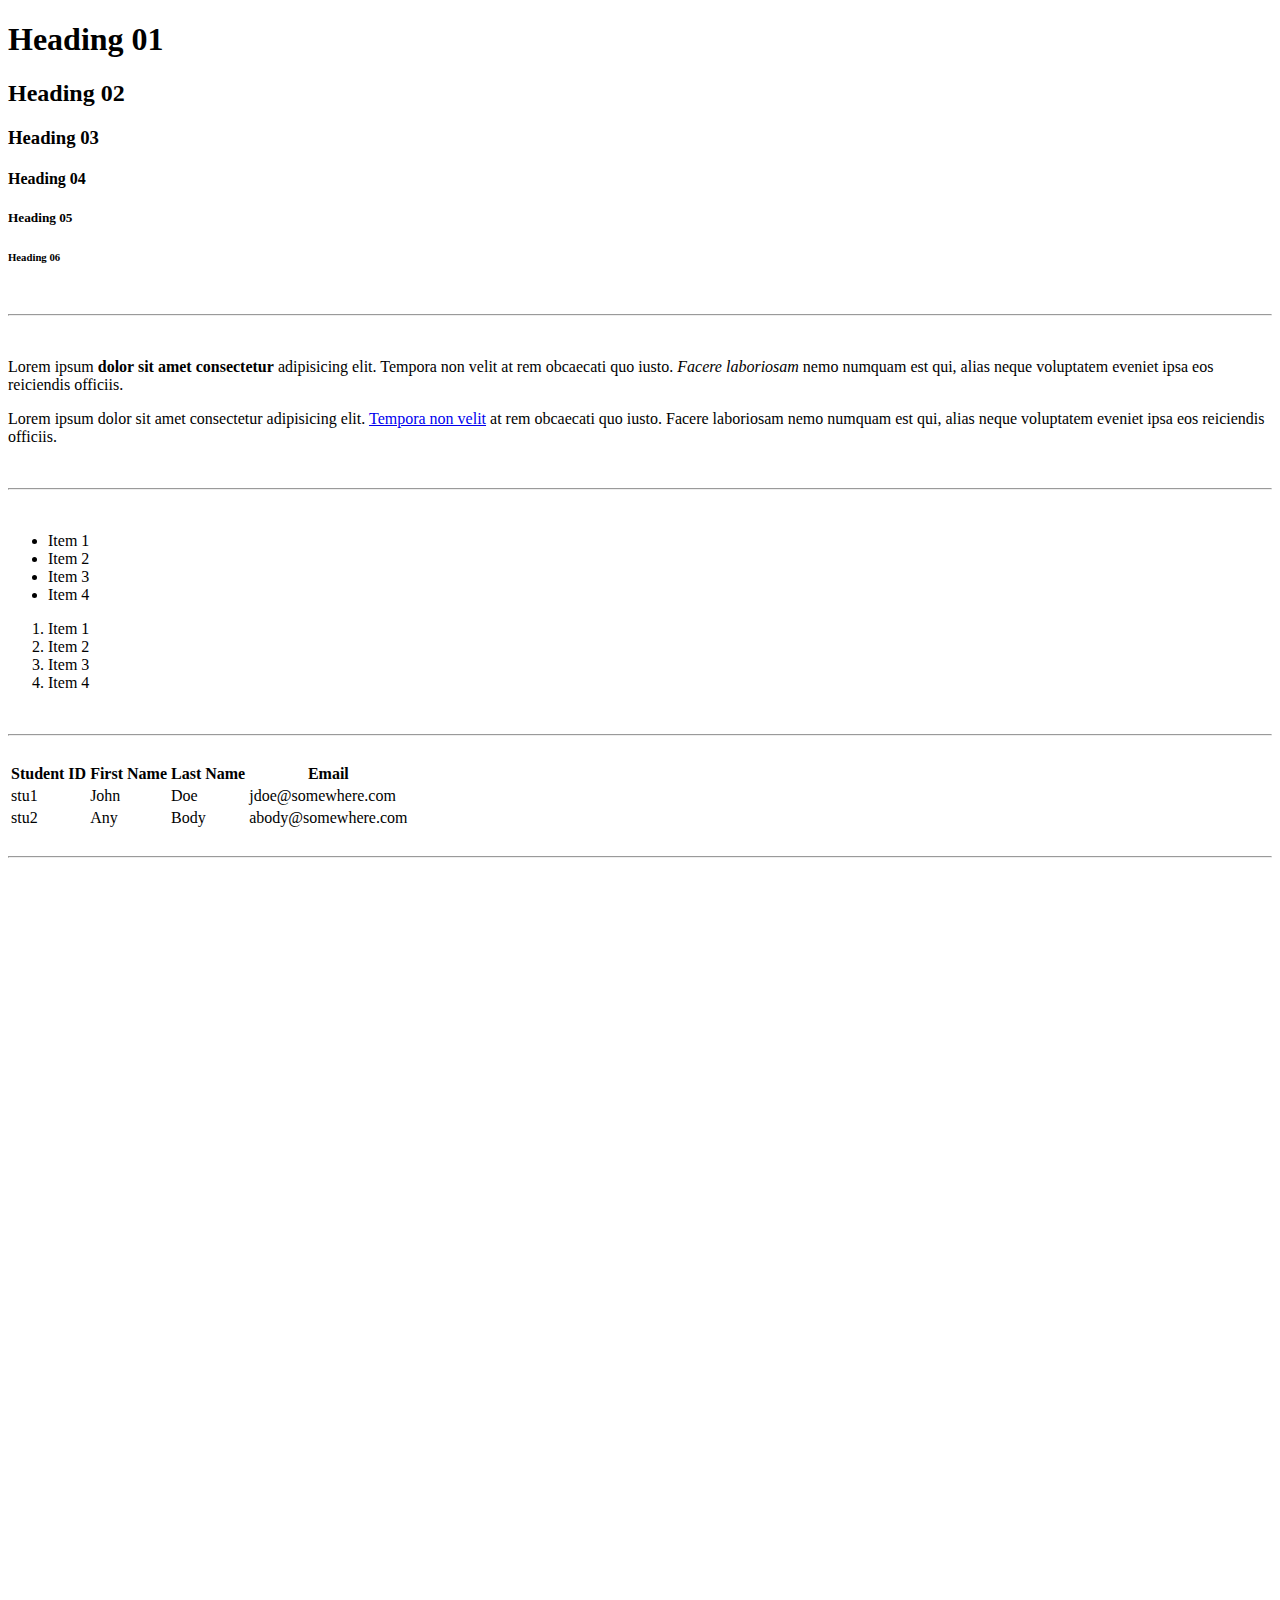
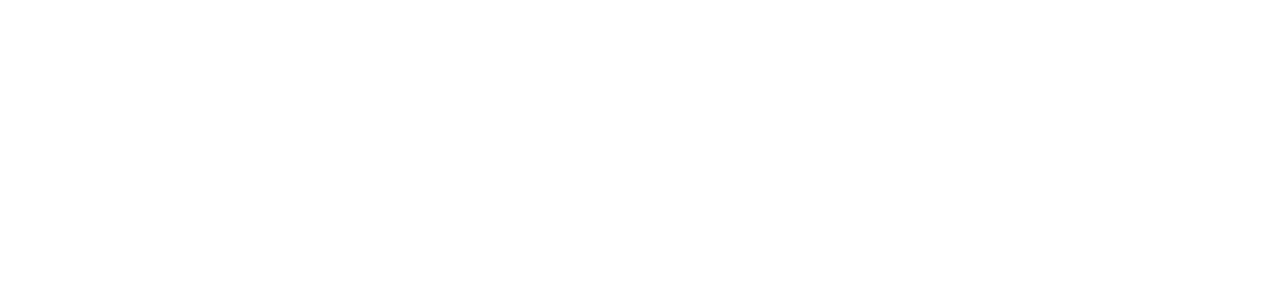
<file: classEx02a.html>
<!DOCTYPE html>
<html lang="en">
    <head>
        <title>Class Exercise 02a</title>
        <style></style>
        <link>
        <script></script>
    </head>

    <body>
        <!--  Headings  -->

        <h1>Heading 01</h1>
        <h2>Heading 02</h2>
        <h3>Heading 03</h3>
        <h4>Heading 04</h4>
        <h5>Heading 05</h5>
        <h6>Heading 06</h6>

        <br>
        <hr>
        <br>

        <!--  Paragraphs  -->

        <p>Lorem ipsum <strong>dolor sit amet consectetur</strong> adipisicing elit. Tempora non velit at rem obcaecati quo iusto. <em>Facere laboriosam</em> nemo numquam est qui, alias neque voluptatem eveniet ipsa eos reiciendis officiis.</p>

        <p>Lorem ipsum dolor sit amet consectetur adipisicing elit. <a href="https://3Dtotal.com" target="_blank">Tempora non velit</a> at rem obcaecati quo iusto. Facere laboriosam nemo numquam est qui, alias neque voluptatem eveniet ipsa eos reiciendis officiis.</p>

        <br>
        <hr>
        <br>

        <!--  Lists  -->

        <ul> <!-- un-ordered lists-->
            <li>Item 1</li>
            <li>Item 2</li>
            <li>Item 3</li>
            <li>Item 4</li>
        </ul>

        <ol> <!-- ordered lists-->
            <li>Item 1</li>
            <li>Item 2</li>
            <li>Item 3</li>
            <li>Item 4</li>
        </ol>

        <br>
        <hr>
        <br>

        <!--  Tables  -->

        <table>
            <thead>
                <tr>
                    <th>Student ID</th>
                    <th>First Name</th>
                    <th>Last Name</th>
                    <th>Email</th>
                </tr>
            </thead>
            <tbody>
                <tr>
                    <td>stu1</td>
                    <td>John</td>
                    <td>Doe</td>
                    <td>jdoe@somewhere.com</td>
                </tr>
                <tr>
                    <td>stu2</td>
                    <td>Any</td>
                    <td>Body</td>
                    <td>abody@somewhere.com</td>
                </tr>
                
            </tbody>
        </table>

        <br>
        <hr>
        <br>


    <div style="margin-top: 1000px;"></div>
    </body>
</html>
</file>
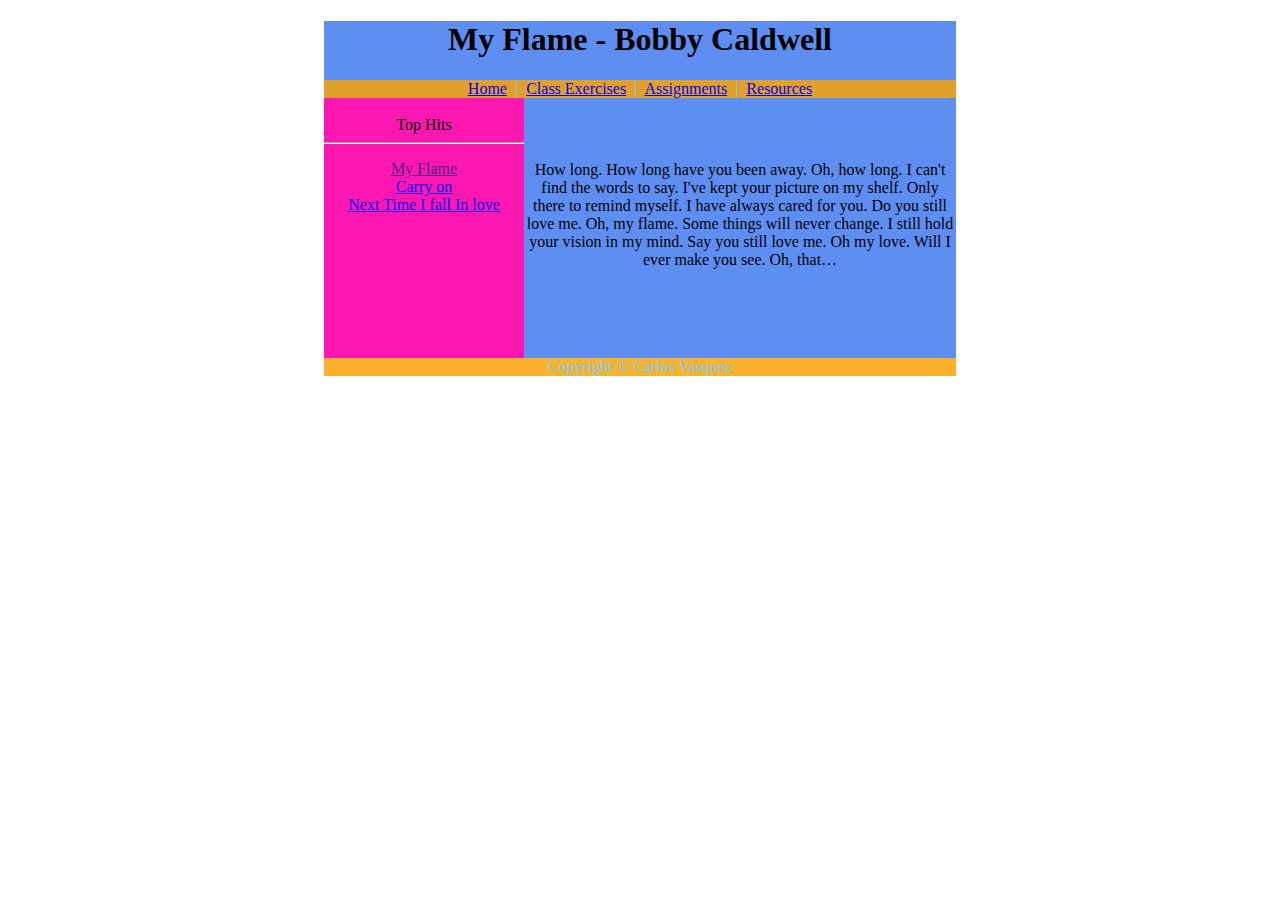
<file: ClassEx03.html>
<!DOCTYPE html>
<html>
<head>
<title>ITC 111 Assignments Portal Page</title>
<style>
div {
margin: 0px auto;
width: 50%;
}
p {
margin: 0px;
}
.center {
margin-top:10%;
height:50px;
text-align: center;
}
header, nav, footer {
background-color: rgb(95, 142, 243);
text-align: center;
}
main {
margin: auto;
height: 260px;
background-color: rgb(95, 142, 243);
overflow:hidden;
}
nav, footer {
background-color:rgba(250, 164, 4, 0.836);
color: rgb(114, 202, 243);
}
section.left {
text-align: center;
height: 260px;
background-color: rgb(255, 23, 178);
float: left;
width: 200px;
}
ul {
margin-left: -40px;
list-style-type: none;
}

</style>
</head>
<body>
<div>
<!-- Header Start -->
<header>
<!-- Banner Start -->
<h1>My Flame - Bobby Caldwell</h1>
<!-- Banner End -->
<!-- Nav Bar Start -->
<nav>
<a href="#" title="Class Assignments">Home</a> &nbsp;|&nbsp;
<a href="#" title="Class Assignments">Class Exercises</a> &nbsp;|&nbsp;
<a href="#" title="Home Assignments">Assignments</a> &nbsp;|&nbsp;
<a href="#" title="Resourses">Resources</a>
</nav>
<!-- Nav Start -->
</header>
<!-- Header End -->
<main>
<!--Link Section Start -->
<section class="left"><br>
<p>Top Hits</p>
<hr>
<ul>
<li>
<a href="" title="Assignment 01 Link">My Flame</a>
</li>
<li>
<a href="#" title="Assignment 02 Link">Carry on</a>
</li>
<li>
<a href="#" title="Assignment 03 Link">Next Time I fall In love</a>
</li>
</ul>
</section>
<!-- link section Start -->

<!-- Side Bar Start -->
<section class="center">
<p id="linkDetail">How long. How long have you been away. Oh, how long. I can't find the words to say. I've kept your picture on my shelf. Only there to remind myself. I have always cared for you. Do you still love me. Oh, my flame. Some things will never change. I still hold your vision in my mind. Say you still love me. Oh my love. Will I ever make you see. Oh, that… </p>
</section>
<!-- Side BarStart -->

</main>

<footer>
<p>Copyright &copy; Carlos Vasquez</p>
</footer>

</div>
</body>
</html>
</file>
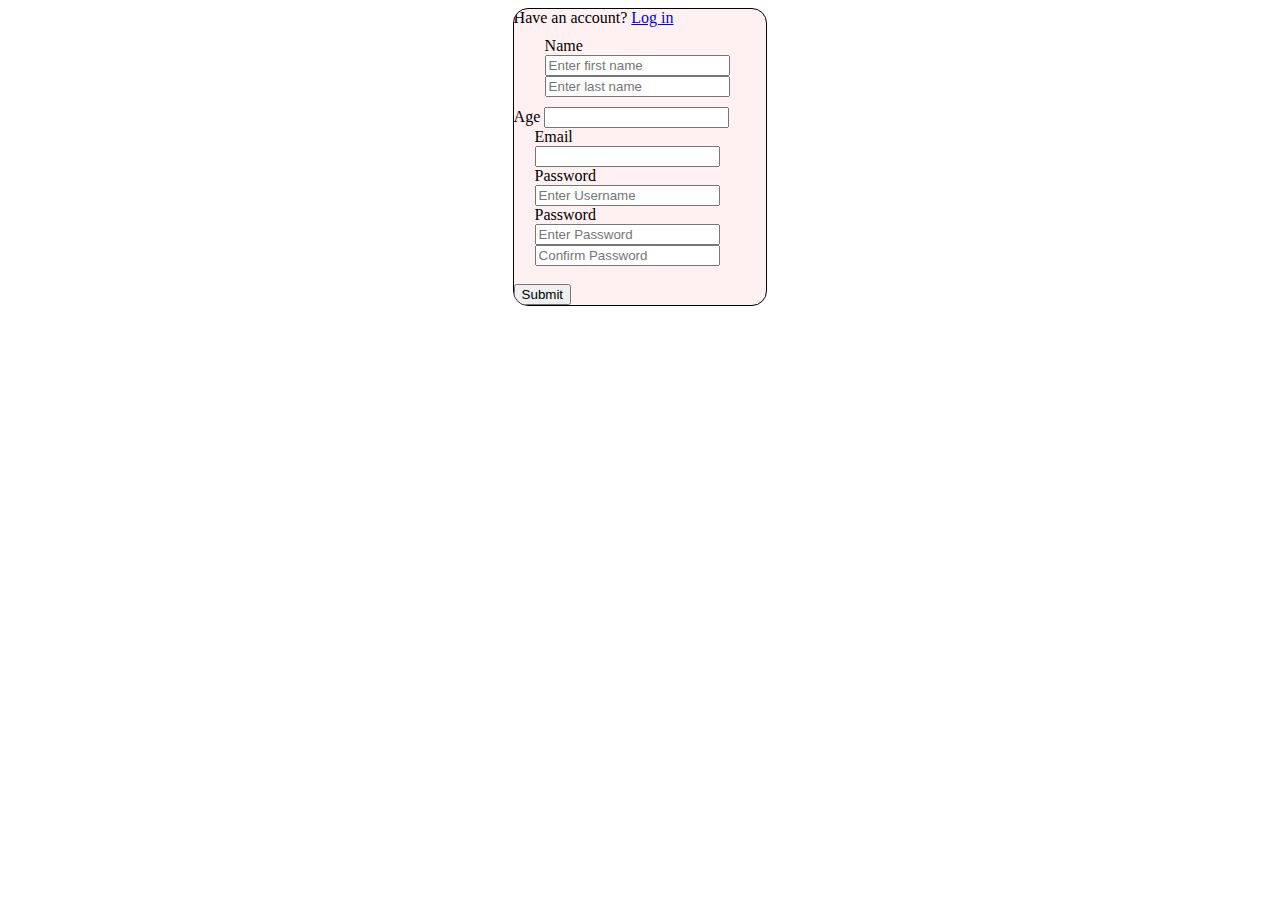
<file: register.html>
<!DOCTYPE html>
<html lang="en">
<head>
    <title>DRegistration</title>
    <link rel="Stylesheet" href="Styles.css">
</head>
<body>
    <div class="container">
        <header id="mainheader">
            Have an account?
            <a href="register.html"> Log in</a>
        </header>

        <Section>
            <form onsubmit="alert(name.Value);return false">
                <div id="formData">

                    <!-- Name Field Start -->
                    <div class="registrationLabel">
                        <label>Name</label><br>
                        <Input type="text" name="firstname" placeholder="Enter first name">
                        <Input type="text" name="lastname" placeholder="Enter last name"> 
                    </div>
                    </div>
                    <!--Name Field End-->

                    <!--Name Field Start-->
                    <div>
                        <div>
                            <label>Age</label>
                            <input type="number" name="age">
                        </div>
                    </div>
                    <!--Age Field End-->

                    <!--Email Field Start-->
                    <div>
                        <div class="registrationLabel">
                            <label>Email</label><br>
                            <input type="email" name="email" placeholder="">
                        </div>
                    </div>
                    <!--Email Failed End-->

                    <!--Username Field Start-->
                    <div>
                        <div class="registrationLabel">
                            <label>Password</label><br>
                            <input type="text" name="userName" placeholder="Enter Username">
                        </div>
                    </div>
                    <!--Username Field End-->

                    <!--Password Field Start-->
                    <div>
                        <div class="registrationLabel">
                            <label>Password</label><br>
                            <input type="password" name="password" placeholder="Enter Password">
                            <input type="password" name="password" placeholder="Confirm Password">
                        </div>
                    </div>
                    <!-- Password Field End-->
                    <br>
                    <input type="submit" name="submit">
                    <br>


            </form>
        </Section>

    </div>
    
</body>
</html>
</file>
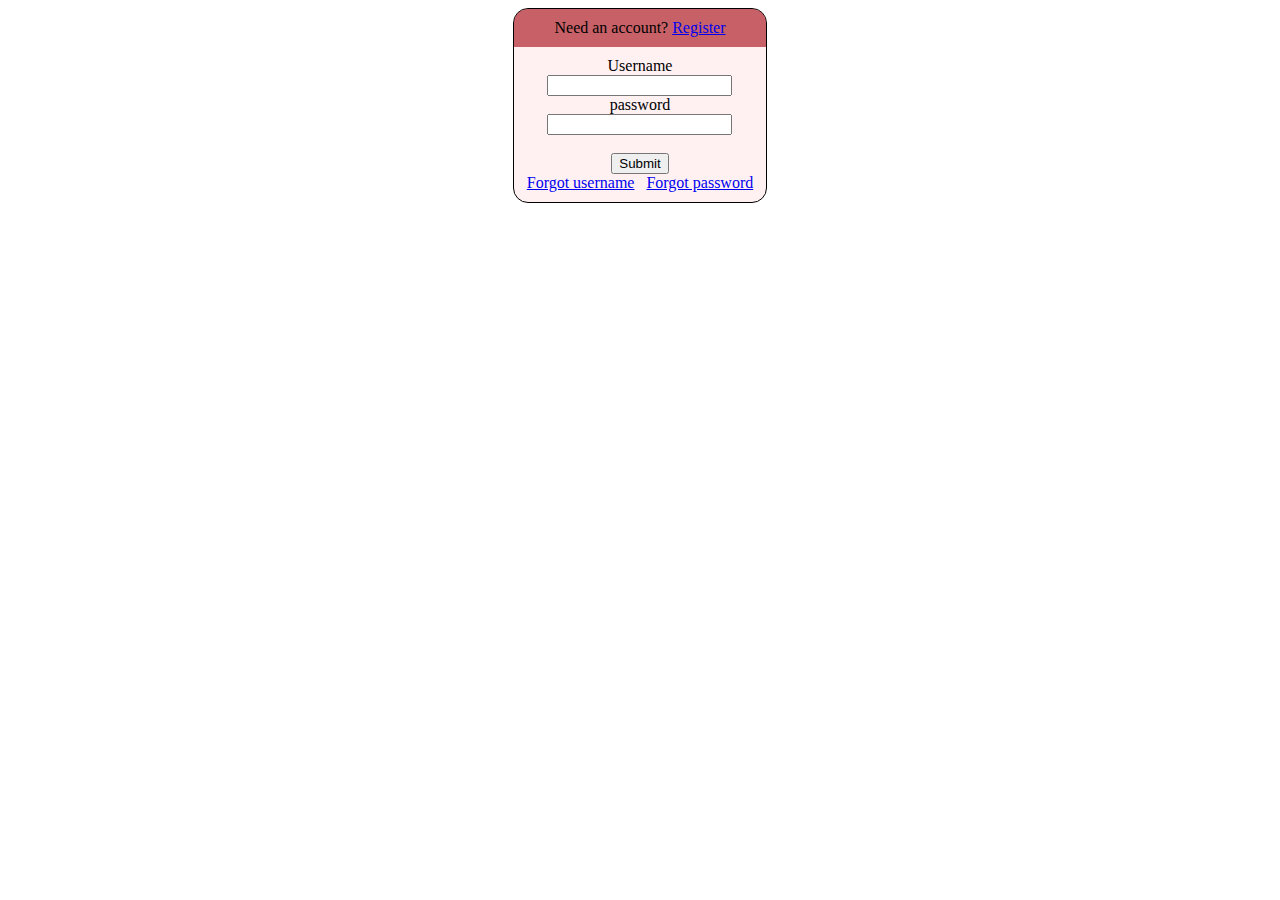
<file: signin.html>
<!DOCTYPE html>
<html lang="en">
<head>
    <title>Sign In</title>
    <link rel="stylesheet" href="Styles.css">
</head>
<body>
    <div class="container">
        <header id="mainHeader">
            Need an account?
            <a href="register.html"> Register</a>
        </header>

        <section>
            <form onsubmit="alert(userName.value); return false">
                <div id="formData">
                    <div class="label">
                        <label>Username</label>
                    </div>
                    <input type="text" name="userName">
                    <div class="label">
                        <label>password</label>
                    </div>
                    <input type="Password" name="password">
                    <br>
                    <br>
                    <input type="submit" name="password">

                    <br>
                    <a href="#">Forgot username</a>&nbsp;&nbsp;
                    <a href="#">Forgot password</a>
                </div>
            </form>
        </section>


    </div>
</body>
</html>
</file>
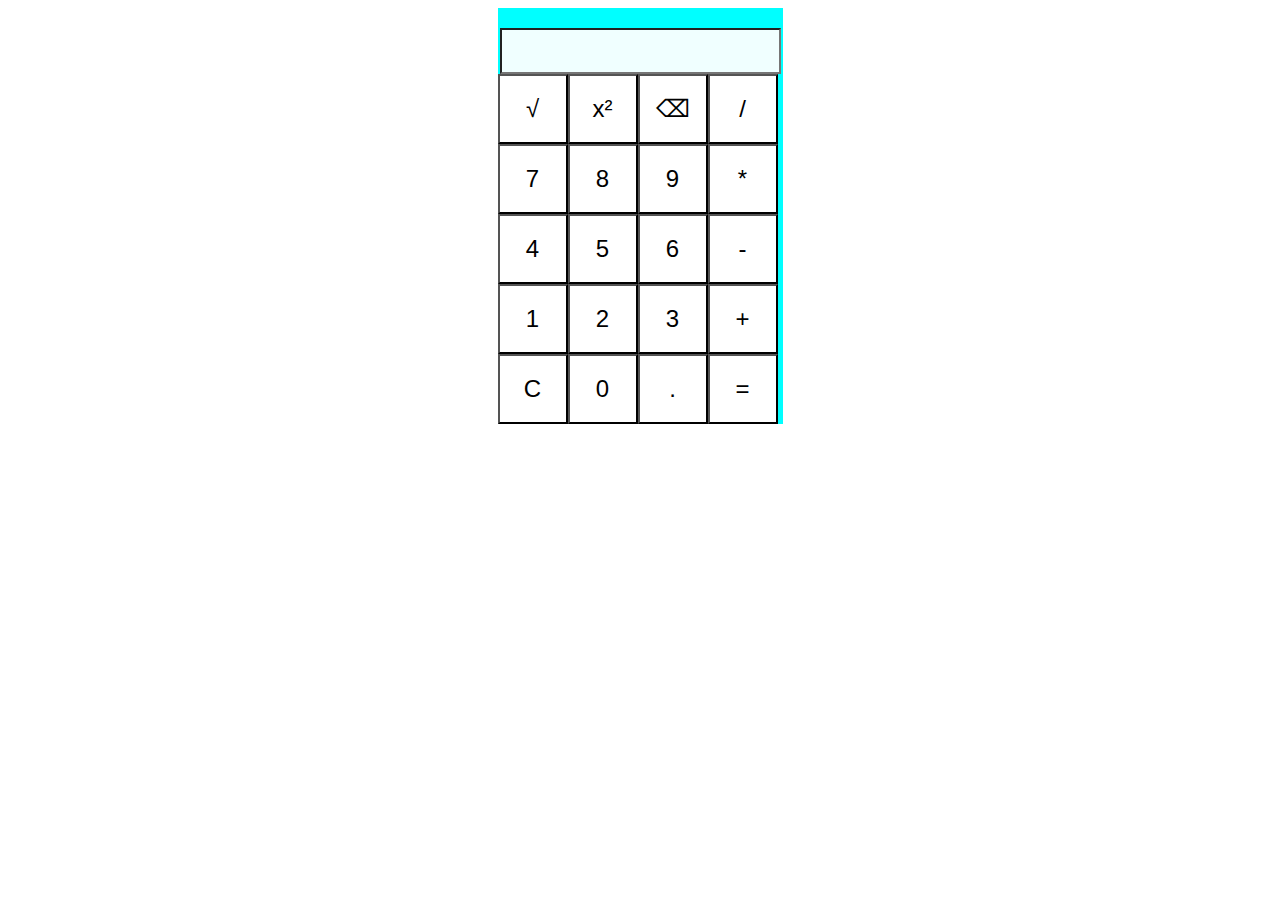
<file: Calculator/calculator.html>
<!DOCTYPE html>
<html lang="en">
<head>
  <meta charset="UTF-8">
  <title>Calculator</title>
  <link rel="stylesheet" href="styles.css">
</head>
<body>
  <div class="main">
    <!-- Top most display -->
    <div>
      <p id="display1"></p>
    </div>
    <!-- Main display -->
    <div>
      <input type="text" id="display2">
    </div>
    <!--Button Rows-->
    <div class="row">
      <button type="submit" name="sqrt" value="s" onclick="setOperator(this)">&radic;</button>
      <button type="submit" name="power" value="pow" onclick="setOperator(this)">x&sup2;</button>
      <button type="submit" name="backspace" value="del" onclick="delFromRight()">⌫</button>
      <button type="submit" name="divide" value="/" onclick="setOperator(this)">/</button>
    </div>
    <div class="row">
      <button type="submit" name="seven" value="7" onclick="loadDisplay(this)">7</button>
      <button type="submit" name="eight" value="8" onclick="loadDisplay(this)">8</button>
      <button type="submit" name="nine" value="9" onclick="loadDisplay(this)">9</button>
      <button type="submit" name="multiply" value="*" onclick="setOperator(this)">*</button>
    </div>
    <div class="row">
      <button type="submit" name="four" value="4" onclick="loadDisplay(this)">4</button>
      <button type="submit" name="five" value="5" onclick="loadDisplay(this)">5</button>
      <button type="submit" name="six" value="6" onclick="loadDisplay(this)">6</button>
      <button type="submit" name="minus" value="-" onclick="setOperator(this)">-</button>
    </div>
    <div class="row">
      <button type="submit" name="one" value="1" onclick="loadDisplay(this)">1</button>
      <button type="submit" name="two" value="2" onclick="loadDisplay(this)">2</button>
      <button type="submit" name="three" value="3" onclick="loadDisplay(this)">3</button>
      <button type="submit" name="addition" value="+" onclick="setOperator(this)">+</button>
    </div>
    <div class="row">
      <button type="submit" name="clear" value="C" onclick="clearDisplay()">C</button>
      <button type="submit" name="zero" value="0" onclick="loadDisplay(this)">0</button>
      <button type="submit" name="point" value="." onclick="loadDisplay(this)">.</button>
      <button type="submit" name="equals" value="=" onclick="doMath()">=</button>
    </div>

  </div>
  <script src="script.js"></script>
</body>
</html>
</file>
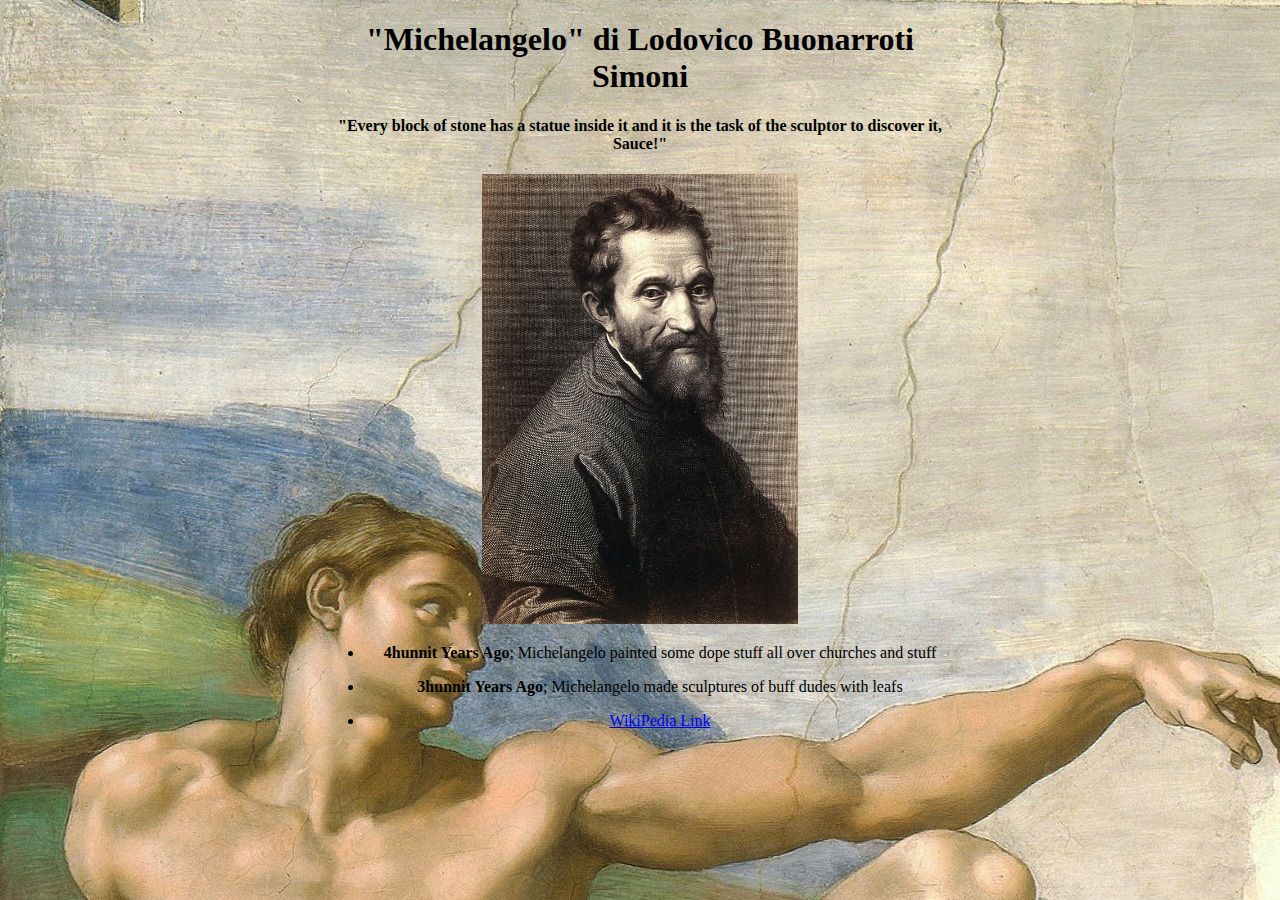
<file: ClassEx06a/ClassEx06a.html>
<!DOCTYPE html>
<html lang="en">
<head>
    <meta charset="UTF-8">
    <title>Tribute Page Practice </title>
    <style>
        body {
            background-image: url("Creation_of_Adam.jpg");
        }
        .container {
            text-align: center;
            margin: 0 auto;
            width: 50%;

        }
        img {
            width: 50%;
            height: 50%;
        }
    </style>
</head>
<body>
    <div class="container">
    <h1>"Michelangelo" di Lodovico Buonarroti Simoni</h1>
    <h4>"Every block of stone has a statue inside it and it is the task of the sculptor to discover it, Sauce!"</h4>

    <img src="Michelangelo.jpg" alt="Michelangelo">

    <ul>
        <li>
            <p><strong>4hunnit Years Ago</strong>; Michelangelo painted some dope stuff all over churches and stuff</p>
        </li>
        <li>
            <p><strong>3hunnit Years Ago</strong>; Michelangelo made sculptures of buff dudes with leafs</p>
        </li>
    </ul>
    <ul>
        <li>
           <a href="https://en.wikipedia.org/wiki/Michelangelo"> WikiPedia Link</a>
        </li>
    </ul>

</body>
</html>
</file>
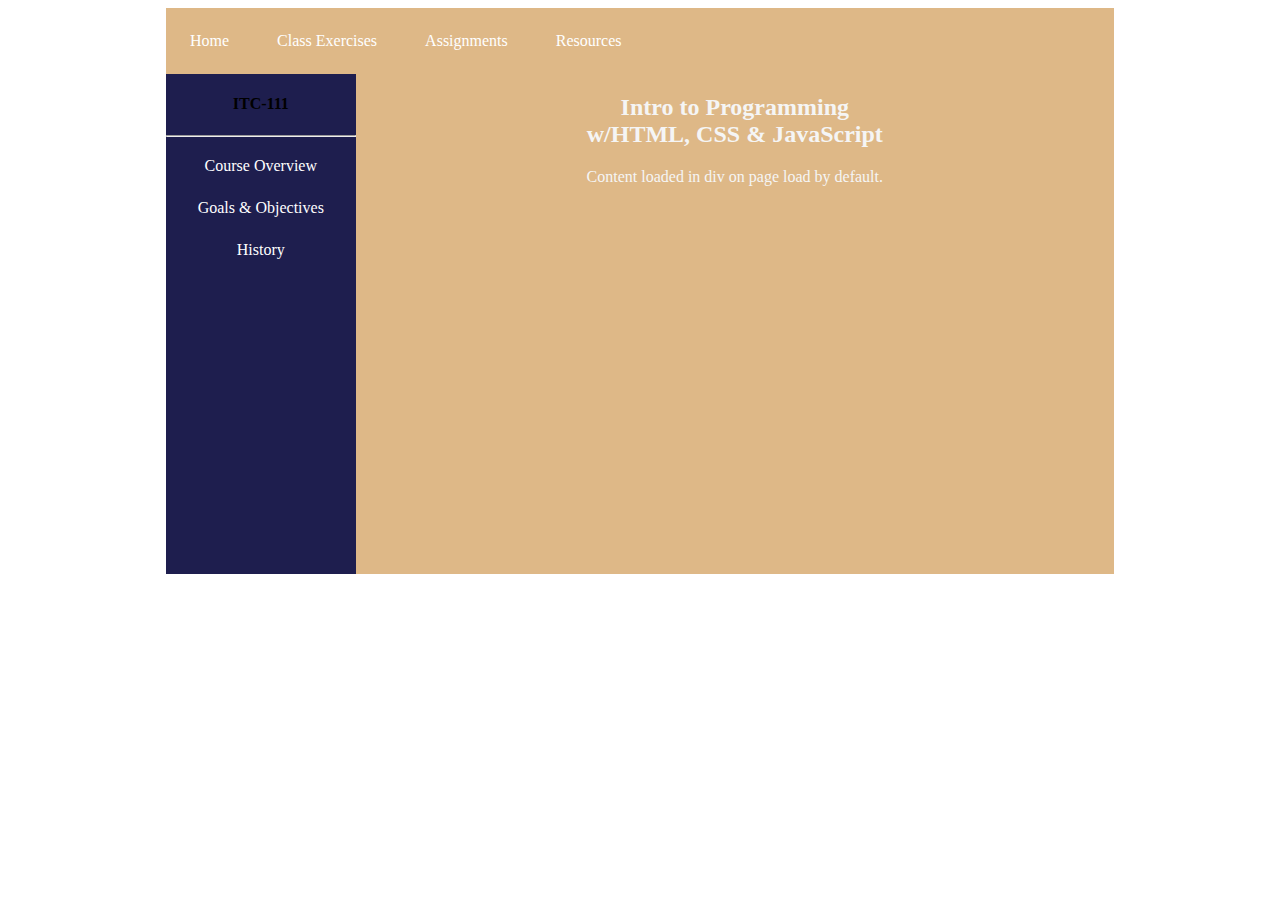
<file: ClassEx07a/classEx07a.html>
<!DOCTYPE html>
<html lang="en">
<head>
    <meta charset="UTF-8">
    <title>Class Exercise 07a</title>
    <link rel="stylesheet" href="styles.css">
    <script src="index.js"></script>
</head>
<body>
<!--
This div tag with the id 'outerDiv' is used to contain
the rest of the page. I can use this div to control the
overall placing of the elements on the page.
-->
<div id='outerDiv'>

<!-- Start of Nav Bar Section -->
<!--
This div could easly have been a section or aside tag
as it is being used to layout other elements of the page.
-->
<div>
<!--
Here we have an un-ordered list to group our links 
as indivitual line items horizontally.
-->
    <ul>
         <li>
            <a href="#" onclick='changeLinkText("home")'>Home</a>
        </li>
        <li>
<!--
This link is calling a function that is in our script tag.
'onclick' is an event attribute. All tags can use the onclick
attriute.
-->
        <a href="#" onclick='changeLinkText("classEx")'>Class Exercises</a>
        </li>
        <li>
            <a href="#" onclick='changeLinkText("assign")'>Assignments</a>
        </li>
        <li>
            <a href="#" onclick='changeLinkText("resource")'>Resources</a>
        </li>
    </ul>
        </div>
<!-- End of Nav Bar Section -->

<!-- Start of Side Bar Section -->

<!--
This div could easly have been a section or aside tag
as it is being used to layout other elements of the page.
-->
    <div id='innerDivBodyLeft_Default'>
    <h4 id="ls_Heading">ITC-111</h4>
    <hr>
<!-- Seen when page loads or when Home is clicke. Visibility on by default -->
    <div id="divLeftDefault">
    <a href='#' class='divLeftLinks' onclick='changeDivRightText("Course Overview")'>Course Overview</a><br>
    <a href='#' class='divLeftLinks' onclick='changeDivRightText("Goals & Objectives")'>Goals & Objectives</a><br>
    <a href='#' class='divLeftLinks' onclick='changeDivRightText("History")'>History</a>
    </div>
<!-- Seen when Class Exercise Link is clicked. -->
    <div id="divLeft_CELinks">
    <a href='https://carvasquez206.github.io/ITC-111C/Calculator/calculator.html' class='divLeftLinks' onclick='changeDivRightText("Class Ex 08")'>Class Exercise calculator</a><br>
    <a href='#' targe='blank' class='divLeftLinks' on click='changeDivRightText("Class Ex 09")'>Class Exercise flashcards</a><br>
    </div>
<!-- Seen when Assignments Link is clicked. -->
    <div id="divLeft_ALinks">
        <a href='#' class='divLeftLinks' onclick='changeDivRightText("Assignment 01")'>Assignment 01</a><br>
        <a href='#' class='divLeftLinks' onclick='changeDivRightText("Assignment 02")'>Assignment 02</a><br>
    </div>
</div>
<!-- End of Side Bar Section -->


<!--
This div is lined up right next to the previous one. CSS is used to align it
to the left. Div's would normaly stack as they are block elements.
-->
    <div id='innerDivBodyRight'>
    <h2 id="rs_Heading" style="color: whitesmoke;">Intro to Programming <br>w/HTML, CSS & JavaScript</h2>
    <p id='divRight' style="color: whitesmoke;">Content loaded in div on page load by default.</p>
    </div>
    </div>
</body>

</html>
</file>
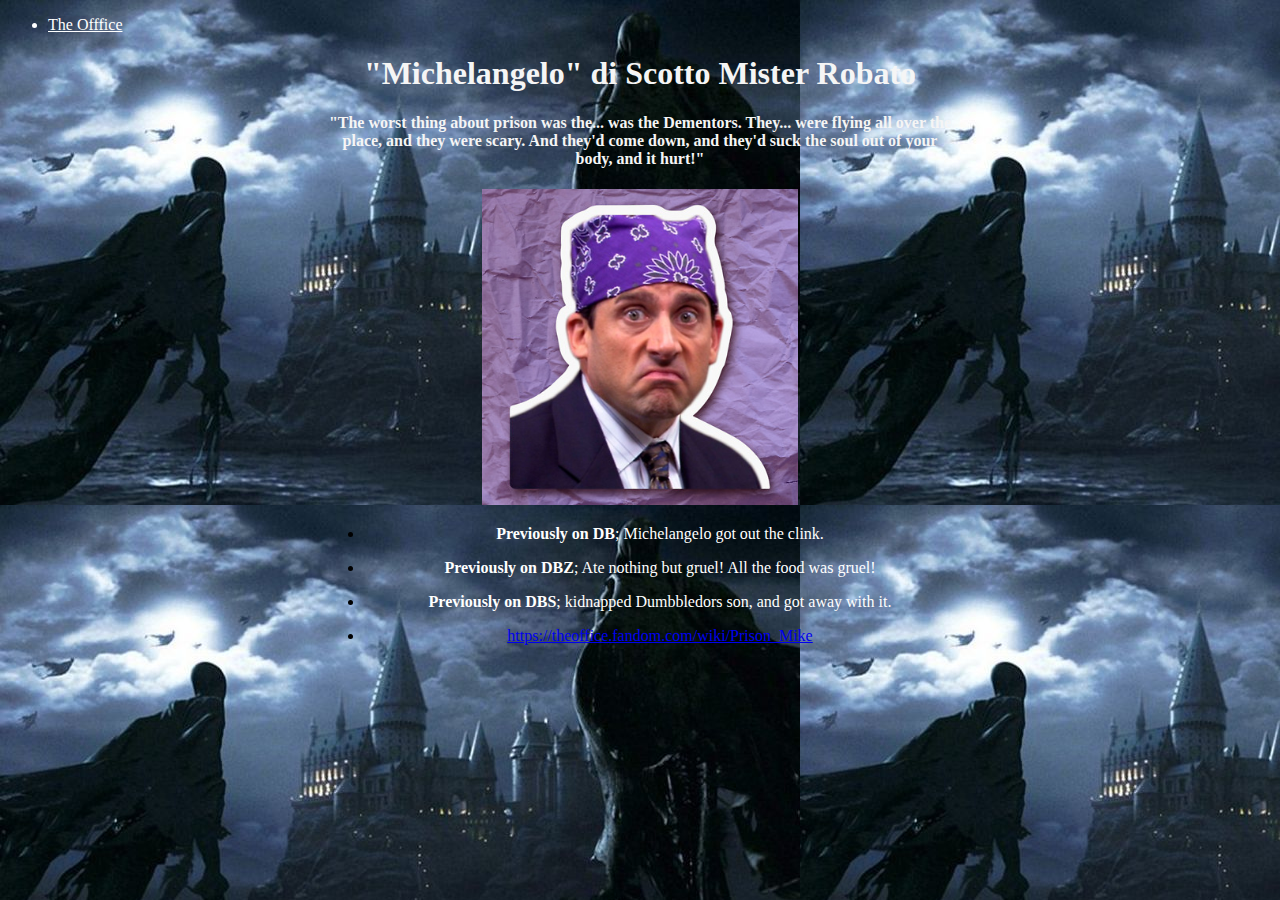
<file: Midterm/Midterm.html>
<!DOCTYPE html>
<html lang="en">
<head>
    <meta charset="UTF-8">
    <title>Tribute Page Midterm </title>
    <style>
        body {
            background-image: url("Dementors-Mike.jpg");
        }
        .container {
            text-align: center;
            margin: 0 auto;
            width: 50%;

        }
        img {
            width: 50%;
            height: 50%;
        }
    </style>
</head>
<body>

    <header>
        <nav>
            <ul>
                <li style="color: white;"><a href="https://www.nbc.com/the-office" style="color: white;">The Offfice</a></li>
            </ul>
        </nav>
    </header>

    <div class="container">
    <h1 style="color: whitesmoke;">"Michelangelo" di Scotto Mister Robato</h1>
    <h4 style="color: whitesmoke;">"The worst thing about prison was the... was the Dementors. 
        They... were flying all over the place, and they were scary. 
        And they'd come down, and they'd suck the soul out of your body, and it hurt!"</h4>

    <img src="Prison_Mike.jpg" alt="Prison Mike">

    <ul>
        <li>
            <p style="color: white;"><strong>Previously on DB</strong>; Michelangelo got out the clink.</p>
        </li>
        <li>
            <p style="color: white;"><strong>Previously on DBZ</strong>; Ate nothing but gruel! All the food was gruel!</p>
        </li>
        <li>
            <p style="color: white;"><strong>Previously on DBS</strong>; kidnapped Dumbbledors son, and got away with it.</p>
        </li>
    </ul>
    <ul>
        <li>
           <a href="https://theoffice.fandom.com/wiki/Prison_Mike"> https://theoffice.fandom.com/wiki/Prison_Mike</a>
        </li>
    </ul>

</body>
</html>
</file>
<file: Styles.css>
.container {
    background-color: rgb(255, 240, 242);
    margin: 0 auto;
    border-radius: 15px;
    border: 1px black solid;
    width: 20%;
    overflow: hidden;
}
#mainHeader {
    background-color: rgba(165, 11, 19, 0.623);
    text-align: center;
    color: black;
    padding: 10px;
}
#formData {
    margin: 0 auto;
    text-align: center;
    color: black;
    padding: 10px;

}
.registrationLabel {
    text-align: left;
    margin-left: 21px;
}
.signInlabel {
    text-align: center;
}
#age {
    width: 30px;
}
</file>
<file: Calculator/styles.css>
.main {
    background-color: aqua;
    margin:0 auto;
    width: max-content;
    padding: 2px 2px auto;
    overflow: hidden;
}
.row {
    height: max-content;
    margin: auto;
    overflow: hidden;
}
#display1 {
    margin: 1px 0;
    text-align: right;
    font-size: 18px;
    color: red;
    width: 270px;
    height: 18px;
}
#display2{
    background-color: azure;
    margin:0px 2px auto;
    text-align: right;
    font-size: xx-large;
    width: 273px;
    height: 40px;
}
button {
    background-color: white;
    font-size: x-large;
    width: 70px;
    height: 70px;
    float: left;
}
button:hover {
background-color: rgb(223, 246, 249);
}
button:active {
    background-color: rgb(68, 255, 90);
}
</file>
<file: ClassEx07a/styles.css>
/*
    This style will contol the look of ul elements on the page.
*/
ul {
    background-color:burlywood;
    list-style-type: none;
    margin: 0;
    padding: 0;
    overflow: hidden;
}
/*
    This style floats 'li' elements to the left.
*/
li {
    float: left;
}
/*
    This effects 'display', 'color' and 'padding' of both 'li' and
    'a' elements individually.
*/
li, a {
    display: inline-block;
    color: white;
    padding: 12px;
}
/*
    This style effects the 'background-color' of only an 'a' element
    that is inside of 'li' elements, based on the cursors hover state.
*/
li a:hover {
    background-color: #d7dac6;
}
a {
    text-decoration: none;
}
/*
    This style effects the element with the id of #outerDiv.
*/
#outerDiv {
    margin: 0 auto;
    width: 75%;
    overflow: hidden;
}
/*
    This style aligns 2 of the inner div's to the left 
*/
#innerDivBodyLeft_Default,#innerDivBodyRight {
    text-align: center;
    float: left;
    height: 500px;
}
/*
    This style effects the element with the id of #innerDivBodyLeft.
*/
#innerDivBodyLeft_Default {
    background-color:rgb(30, 30, 78);
    width: 20%;
}
/*
    This style effects the element with the id of #innerDivBodyRight.
*/
#innerDivBodyRight {
    background-color: burlywood;
    background-image: url(https://cdn.pixabay.com/photo/2020/04/12/07/15/trees-5033072_960_720.jpg);
    width: 80%;
}
#divLeft_Default{
    display: block;
}
#divLeft_CELinks, #divLeft_ALinks{
    display: none;
}
</file>
